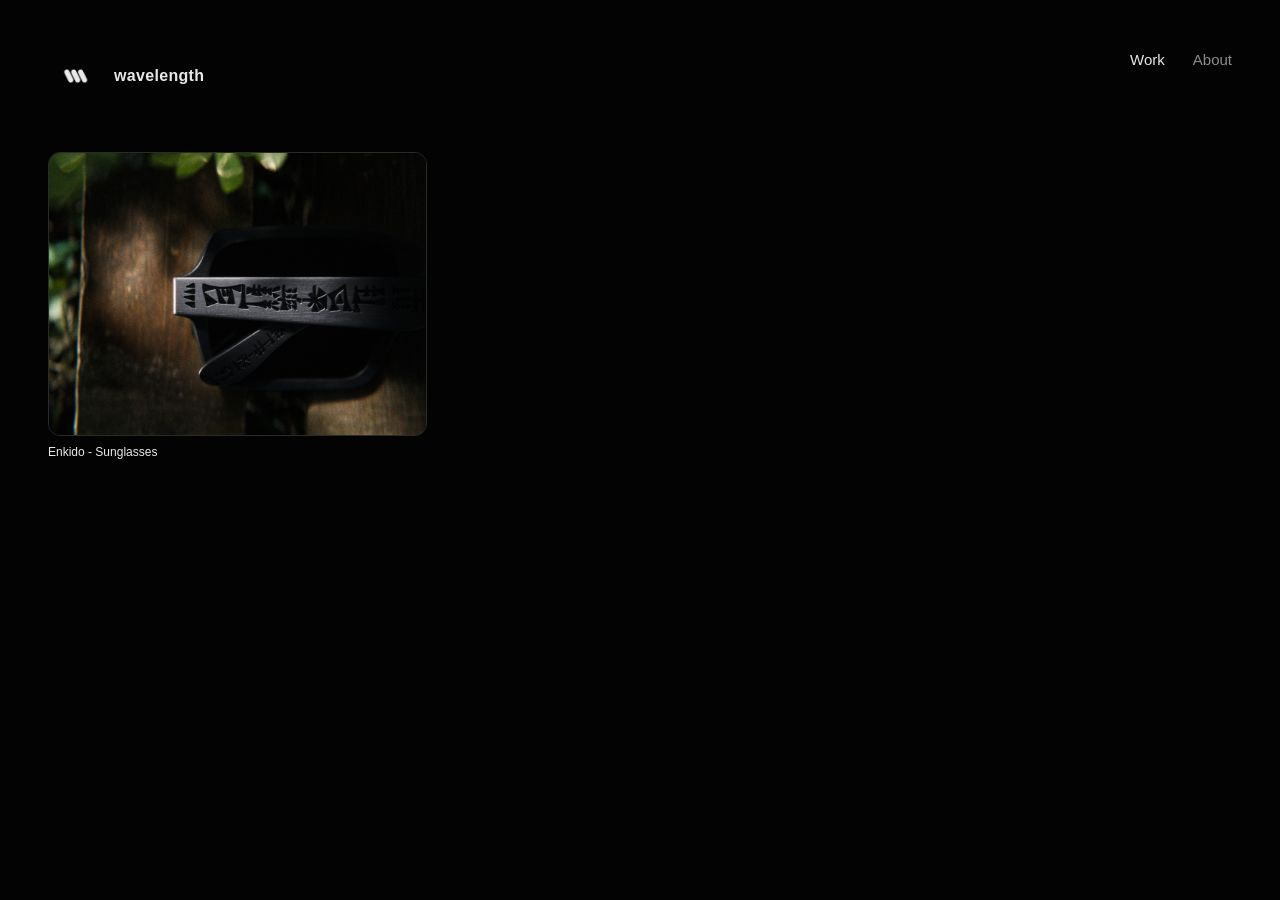
<file: index.html>
<!doctype html>
<html lang="en">
<head>
<meta charset="utf-8">
<meta name="viewport" content="width=device-width, initial-scale=1">
<title>Portfolio</title>
<meta name="description" content="Portfolio">
<link rel="stylesheet" href="style.css">
</head>
<body>
<header class="wrap top">
  <a class="brand" id="brand" href="#/" dir="auto"></a>
  <nav>
    <a href="#/" data-nav="work">Work</a>
    <a href="#/about" data-nav="about">About</a>
  </nav>
</header>
<main class="wrap" id="view"></main>
<footer class="wrap" id="foot"></footer>
<noscript><p style="padding:24px;font-family:sans-serif">This site needs JavaScript turned on.</p></noscript>
<script src="app.js"></script>
</body>
</html>
</file>
<file: style.css>
/* ---------- Colours ----------
   Black background is the default. The white version is switched on
   from the admin panel (Site settings > Theme). */
:root {
  --bg: #030303;
  --fg: #e8e8e8;
  --mute: #8c8c8c;
  --line: #2a2a2a;
  --pad: clamp(20px, 4vw, 48px);
}
:root[data-theme="light"] {
  --bg: #e8e8e8;
  --fg: #030303;
  --mute: #757575;
  --line: #dcdcdc;
}

* { box-sizing: border-box; margin: 0; padding: 0; }
html { background: var(--bg); }
body {
  background: var(--bg);
  color: var(--fg);
  font: 16px/1.6 -apple-system, BlinkMacSystemFont, "Helvetica Neue", Helvetica, Arial, sans-serif;
  -webkit-font-smoothing: antialiased;
  opacity: 0;
  transition: opacity .25s ease;
}
body.ready { opacity: 1; }
a { color: inherit; text-decoration: none; }
img { display: block; max-width: 100%; }

.wrap { max-width: 1400px; margin: 0 auto; padding-left: var(--pad); padding-right: var(--pad); }

/* header */
.top { display: flex; justify-content: space-between; align-items: baseline; gap: 24px; flex-wrap: wrap; padding-top: var(--pad); padding-bottom: var(--pad); }
.brand { font-weight: 600; letter-spacing: .02em; }
.brand { display: inline-flex; align-items: center; gap: 10px; align-self: center; }
.brand .logo { width: 56px; height: 56px; object-fit: contain; filter: brightness(.91); } /* white -> #e8e8e8 */
:root[data-theme="light"] .brand .logo { filter: invert(.988); } /* white -> #030303 */
nav { display: flex; gap: 28px; color: var(--mute); font-size: 15px; }
nav a:hover, nav a[aria-current="page"] { color: var(--fg); }

/* home grid */
.grid { display: grid; gap: 24px 24px; grid-template-columns: repeat(auto-fill, minmax(min(100%, 340px), 1fr)); }
.thumb { aspect-ratio: 4 / 3; border: 1px solid var(--line); border-radius: 12px; overflow: hidden; }
.thumb img { width: 100%; height: 100%; object-fit: cover; }
.card .row { display: flex; justify-content: space-between; gap: 16px; margin-top: 8px; font-size: 12px; line-height: 1.4; }
.card:hover .title { text-decoration: underline; text-underline-offset: 4px; }

/* project page */
.project { max-width: 1100px; margin: 0 auto; }
.back { display: inline-block; color: var(--mute); font-size: 14px; margin-bottom: 32px; }
.back:hover { color: var(--fg); }
.project h1 { font-weight: 500; font-size: clamp(28px, 4vw, 44px); line-height: 1.15; }
.sub { color: var(--mute); margin-top: 8px; font-size: 14px; }
.desc { margin: 28px 0 40px; max-width: 62ch; }
.desc p + p { margin-top: 1em; }
.media { display: grid; gap: 28px; }
.media figure { margin: 0; }
.media img { width: 100%; height: auto; }
.embed { width: min(100%, calc(80vh * var(--r))); aspect-ratio: var(--r); margin: 0 auto; }
.embed iframe { width: 100%; height: 100%; border: 0; display: block; }
figcaption { color: var(--mute); font-size: 13px; margin-top: 8px; }

/* about */
.about { max-width: 62ch; }
.about h1 { font-weight: 500; font-size: clamp(28px, 4vw, 44px); margin-bottom: 28px; }
.about p + p { margin-top: 1em; }
.contact { margin-top: 40px; display: grid; gap: 4px; }
.contact a { text-decoration: underline; text-underline-offset: 4px; }

.note { color: var(--mute); }
footer { padding-top: 80px; padding-bottom: var(--pad); color: var(--mute); font-size: 13px; }
:focus-visible { outline: 1px solid var(--fg); outline-offset: 3px; }
p { white-space: pre-line; }
</file>
